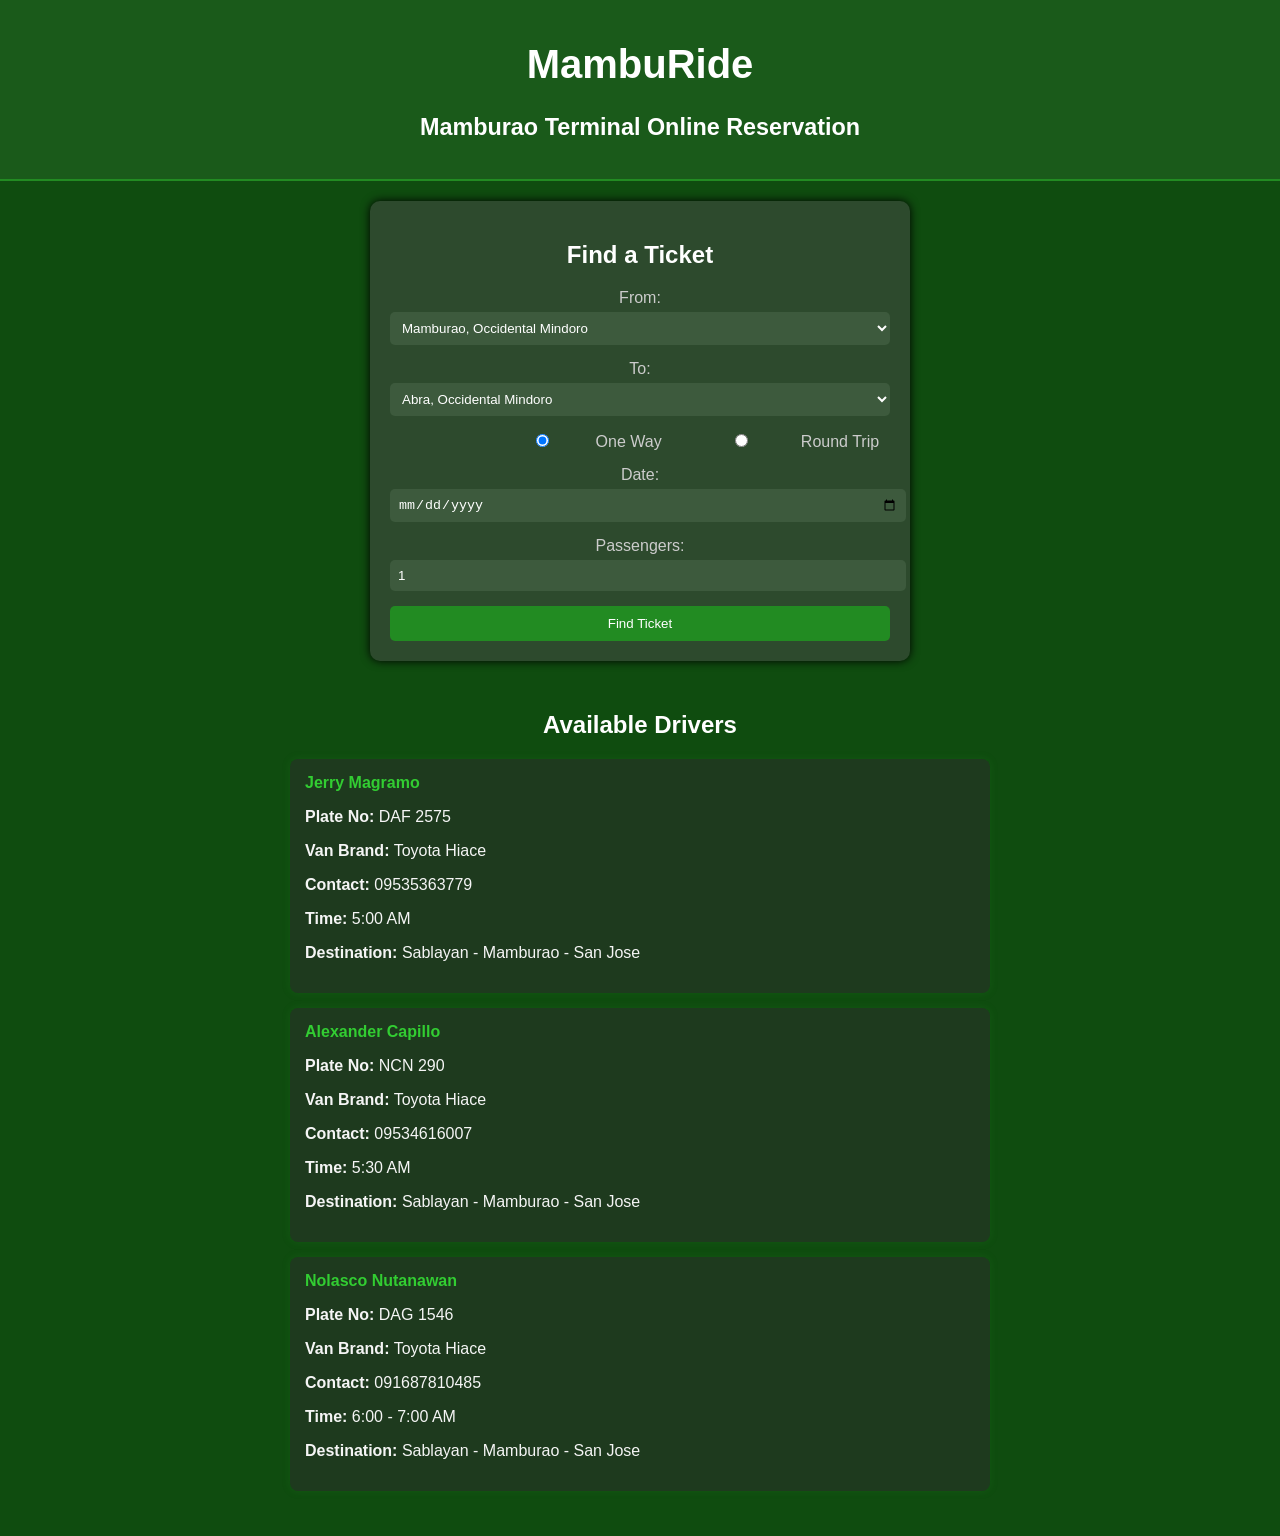
<file: index.html>
<!DOCTYPE html>
<html lang="en">

<head>
    <meta charset="UTF-8">
    <meta name="viewport" content="width=device-width, initial-scale=1.0">
    <title>Mamburao Terminal Online Reservation</title>
    <link rel="stylesheet" href="style.css">
</head>

<body>
    <header class="header">
        <h1>MambuRide</h1>
        <h3>Mamburao Terminal Online Reservation</h3>

    </header>

    <div class="container">
        <h2>Find a Ticket</h2>

        <div class="form-group">
            <label>From:</label>
            <select id="from">
                <option>Mamburao, Occidental Mindoro</option>
            </select>
        </div>

        <div class="form-group">
            <label>To:</label>
            <select id="to">
                <option>Abra, Occidental Mindoro</option>
                <option>Sta. Cruz, Occidental Mindoro</option>
                <option>Sablayan, Occidental Mindoro</option>
                <option>San Jose, Occidental Mindoro</option>
            </select>
        </div>

        <div class="trip-type">
            <label><input type="radio" name="trip" checked> One Way</label>
            <label><input type="radio" name="trip"> Round Trip</label>
        </div>

        <div class="form-group">
            <label>Date:</label>
            <input type="date" id="date">
        </div>

        <div class="form-group">
            <label>Passengers:</label>
            <input type="number" id="passengers" min="1" max="10" value="1">
        </div>

        <button onclick="goToBook()">Find Ticket</button>
    </div>

    <section class="drivers">
        <h2>Available Drivers</h2>

        <div class="driver">
            <h4>Jerry Magramo</h4>
            <p><strong>Plate No:</strong> DAF 2575</p>
            <p><strong>Van Brand:</strong> Toyota Hiace</p>
            <p><strong>Contact:</strong> 09535363779</p>
            <p><strong>Time:</strong> 5:00 AM</p>
            <p><strong>Destination:</strong> Sablayan - Mamburao - San Jose</p>
        </div>

        <div class="driver">
            <h4>Alexander Capillo</h4>
            <p><strong>Plate No:</strong> NCN 290</p>
            <p><strong>Van Brand:</strong> Toyota Hiace</p>
            <p><strong>Contact:</strong> 09534616007</p>
            <p><strong>Time:</strong> 5:30 AM</p>
            <p><strong>Destination:</strong> Sablayan - Mamburao - San Jose</p>
        </div>

        <div class="driver">
            <h4>Nolasco Nutanawan</h4>
            <p><strong>Plate No:</strong> DAG 1546</p>
            <p><strong>Van Brand:</strong> Toyota Hiace</p>
            <p><strong>Contact:</strong> 091687810485</p>
            <p><strong>Time:</strong> 6:00 - 7:00 AM</p>
            <p><strong>Destination:</strong> Sablayan - Mamburao - San Jose</p>
        </div>
    </section>

    <script src="script.js"></script>
</body>

</html>
</file>
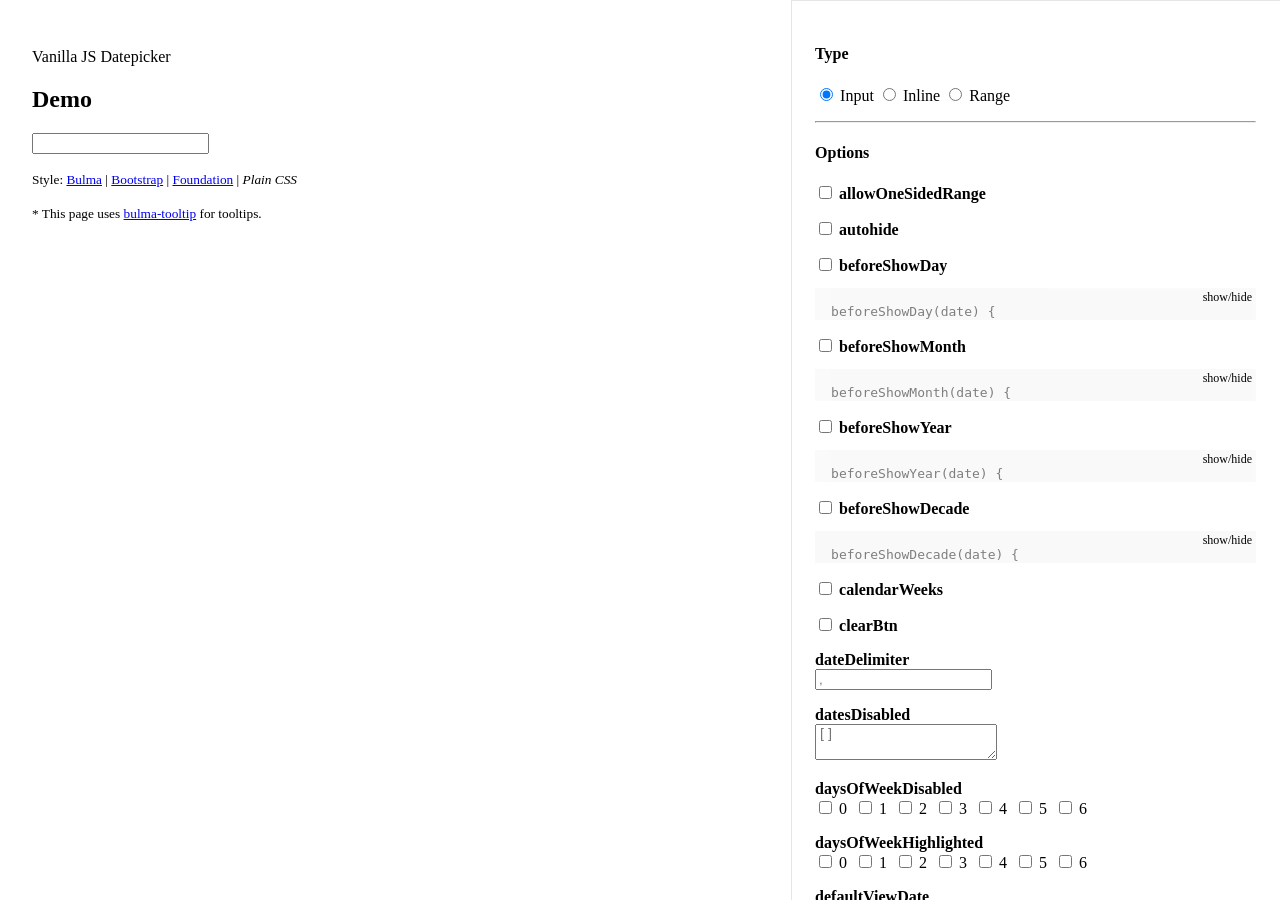
<file: node_modules/flowbite-datepicker/demo/index.html>
<!DOCTYPE html>
<html class="dark">
  <head>
    <meta charset="utf-8">
    <meta name="viewport" content="width=device-width, initial-scale=1">
    <title>Vanilla JS Datepicker Demo</title>
    <link rel="stylesheet" href="./../dist/css/datepicker.min.css" />
    <style type="text/css">
      pre {
        background-color: #f5f5f5;
        padding: 1rem;
        overflow-x: auto;
      }
      .section {
        padding: 1.5rem;
      }
      .field {
        margin-bottom: 1em;
      }
      .has-addons {
        display: flex;
      }
      .has-addons .control a {
        padding-left: 0.5rem;
        padding-right: 0.5rem;
      }
      .label {
        font-weight: 600;
      }

      aside {
        position: fixed;
        top: 0;
        bottom: 0;
        right: -300px;
        width: 300px;
        overflow: auto;
        background-color: #fff;
        box-shadow: inset 1px 1px rgba(0, 0, 0, 10%);
        transition: right 0.3s;
      }
      .open aside {
        right: 0;
      }
      aside hr {
        margin-top: 0.5rem;
      }
      .code-wrap {
        position: relative;
      }
      .code-wrap pre:not(.is-active) {
        height: 0;
        overflow: hidden;
        opacity: 0.5;
      }
      .code-wrap .collapse-button {
        position: absolute;
        top: 0;
        right: 0;
        left: auto;
        cursor: pointer;
        padding: 0.125rem 0.25rem;
        font-size: 0.75rem;
      }
      label.checkbox {
        display: inline-block;
      }
      .help {
        margin: 0;
      }
      .help.is-danger {
        color: #f14668;
      }

      .toggle-btn {
        position: fixed;
        top: 0.75rem;
        right: 0.75rem;
        width: 1.5rem;
        background-color: #fff;
        line-height: 1.5rem;
        border: 1px solid rgba(0, 0, 0, 10%);
        border-radius: 2px;
        box-shadow: 1px 1px rgba(0, 0, 0, 10%);
        cursor: pointer;
      }
      .toggle-btn::before {
        content: '\25c0';
        padding-left: 0.25rem;
      }
      .open .toggle-btn::before {
        content: '\25b6';
      }

      .has-background-info {
        background-color: cyan;
      }
      .has-text-success {
        color: green;
      }

      @media (min-width: 481px) {
        main {
          margin-right: 38.1966%;
        }
        aside {
          right: 0;
          width: 38.1966%;
        }
        .toggle-btn {
          display: none;
        }
      }
    </style>
  </head>
  <body class="dark:bg-gray-900">
    <main>
      <section class="container section is-fluid">
        <div class="columns">
          <div class="column">
            <p>Vanilla JS Datepicker</p>
            <h1 class="title">Demo</h1>
            <div id="sandbox"></div>
          </div>
        </div>
        <div class="columns">
          <div class="column">
            <p><small>Style: <a href="index.html">Bulma</a> | <a href="bs4.html">Bootstrap</a> | <a href="foundation.html">Foundation</a> | <em>Plain CSS</em></small></p>
            <p><small>* This page uses <a href="https://wikiki.github.io/elements/tooltip/" target="_blank">bulma-tooltip</a> for tooltips.</small></p>
          </div>
        </div>
      </section>
    </main>

    <aside>
      <section class="section">
        <div class="tile is-parent is-vertical">
          <div class="tile is-child">
            <h4 class="subtitle">Type</h4>
            <form id="types">
              <div class="field">
                <div class="control">
                  <label class="radio">
                    <input type="radio" name="type" value="input" checked>
                    Input
                  </label>
                  <label class="radio">
                    <input type="radio" name="type" value="inline">
                    Inline
                  </label>
                  <label class="radio">
                    <input type="radio" name="type" value="range">
                    Range
                  </label>
                </div>
              </div>
            </form>
          </div>
          <hr>
          <div class="tile is-child">
            <h4 class="subtitle">Options</h4>
            <form id="options">

              <div class="field">
                <div class="control tooltip" data-tooltip="Only effective in range picker">
                  <label class="label checkbox">
                    <input type="checkbox" name="allowOneSidedRange" value="true">
                    allowOneSidedRange
                  </label>
                </div>
              </div>

              <div class="field">
                <div class="control">
                  <label class="label checkbox">
                    <input type="checkbox" name="autohide" value="true">
                    autohide
                  </label>
                </div>
              </div>

              <div class="field">
                <div class="control">
                  <label class="label checkbox">
                    <input type="checkbox" name="beforeShowDay" value="true">
                    beforeShowDay
                  </label>
                </div>
                <div class="code-wrap">
                  <pre id="code-beforeShowDay"></pre>
                  <div class="collapse-button" data-target="code-beforeShowDay">show/hide</div>
                </div>
              </div>

              <div class="field">
                <div class="control">
                  <label class="label checkbox">
                    <input type="checkbox" name="beforeShowMonth" value="true">
                    beforeShowMonth
                  </label>
                </div>
                <div class="code-wrap">
                  <pre id="code-beforeShowMonth"></pre>
                  <div class="collapse-button" data-target="code-beforeShowMonth">show/hide</div>
                </div>
              </div>

              <div class="field">
                <div class="control">
                  <label class="label checkbox">
                    <input type="checkbox" name="beforeShowYear" value="true">
                    beforeShowYear
                  </label>
                </div>
                <div class="code-wrap">
                  <pre id="code-beforeShowYear"></pre>
                  <div class="collapse-button" data-target="code-beforeShowYear">show/hide</div>
                </div>
              </div>

              <div class="field">
                <div class="control">
                  <label class="label checkbox">
                    <input type="checkbox" name="beforeShowDecade" value="true">
                    beforeShowDecade
                  </label>
                </div>
                <div class="code-wrap">
                  <pre id="code-beforeShowDecade"></pre>
                  <div class="collapse-button" data-target="code-beforeShowDecade">show/hide</div>
                </div>
              </div>

              <div class="field">
                <div class="control">
                  <label class="label checkbox">
                    <input type="checkbox" name="calendarWeeks" value="true">
                    calendarWeeks
                  </label>
                </div>
              </div>

              <div class="field">
                <div class="control">
                  <label class="label checkbox">
                    <input type="checkbox" name="clearBtn" value="true">
                    clearBtn
                  </label>
                </div>
              </div>

              <div class="field">
                <label class="label">dateDelimiter</label>
                <div class="control">
                  <input type="text" class="input" name="dateDelimiter" placeholder=",">
                </div>
              </div>

              <div class="field">
                <label class="label">datesDisabled</label>
                <div class="control tooltip" data-tooltip="enter in JSON format">
                  <textarea class="input" name="datesDisabled" placeholder="[]"></textarea>
                </div>
              </div>

              <div class="field">
                <label class="label">daysOfWeekDisabled</label>
                <div class="control">
                  <label class="checkbox">
                    <input type="checkbox" name="daysOfWeekDisabled" value="0"> 0
                  </label>&nbsp;
                  <label class="checkbox">
                    <input type="checkbox" name="daysOfWeekDisabled" value="1"> 1
                  </label>&nbsp;
                  <label class="checkbox">
                    <input type="checkbox" name="daysOfWeekDisabled" value="2"> 2
                  </label>&nbsp;
                  <label class="checkbox">
                    <input type="checkbox" name="daysOfWeekDisabled" value="3"> 3
                  </label>&nbsp;
                  <label class="checkbox">
                    <input type="checkbox" name="daysOfWeekDisabled" value="4"> 4
                  </label>&nbsp;
                  <label class="checkbox">
                    <input type="checkbox" name="daysOfWeekDisabled" value="5"> 5
                  </label>&nbsp;
                  <label class="checkbox">
                    <input type="checkbox" name="daysOfWeekDisabled" value="6"> 6
                  </label>&nbsp;
                </div>
              </div>

              <div class="field">
                <label class="label">daysOfWeekHighlighted</label>
                <div class="control">
                  <label class="checkbox">
                    <input type="checkbox" name="daysOfWeekHighlighted" value="0"> 0
                  </label>&nbsp;
                  <label class="checkbox">
                    <input type="checkbox" name="daysOfWeekHighlighted" value="1"> 1
                  </label>&nbsp;
                  <label class="checkbox">
                    <input type="checkbox" name="daysOfWeekHighlighted" value="2"> 2
                  </label>&nbsp;
                  <label class="checkbox">
                    <input type="checkbox" name="daysOfWeekHighlighted" value="3"> 3
                  </label>&nbsp;
                  <label class="checkbox">
                    <input type="checkbox" name="daysOfWeekHighlighted" value="4"> 4
                  </label>&nbsp;
                  <label class="checkbox">
                    <input type="checkbox" name="daysOfWeekHighlighted" value="5"> 5
                  </label>&nbsp;
                  <label class="checkbox">
                    <input type="checkbox" name="daysOfWeekHighlighted" value="6"> 6
                  </label>&nbsp;
                </div>
              </div>

              <div class="field">
                <label class="label">defaultViewDate</label>
                <div class="control">
                  <input type="text" class="input" name="defaultViewDate" placeholder="today">
                </div>
              </div>

              <div class="field">
                <div class="control">
                  <label class="label checkbox">
                    <input type="checkbox" name="disableTouchKeyboard" value="true">
                    disableTouchKeyboard
                  </label>
                </div>
              </div>

              <div class="field">
                <label class="label">format</label>
                <div class="control">
                  <input type="text" class="input" name="format" placeholder="mm/dd/yyyy">
                </div>
              </div>

              <div class="field">
                <label class="label">language</label>
                <div class="control">
                  <div class="select">
                    <select name="language" >
                      <option value="en">en – English (US)</option>
                    </select>
                  </div>
                </div>
              </div>

              <div class="field">
                <label class="label">maxDate</label>
                <div class="control">
                  <input type="text" class="input" name="maxDate" placeholder="null">
                </div>
              </div>

              <div class="field">
                <label class="label">maxNumberOfDates</label>
                <div class="control tooltip" data-tooltip="Not effective in range picker">
                  <input type="text" class="input" name="maxNumberOfDates" placeholder="1">
                </div>
              </div>

              <div class="field">
                <label class="label">maxView</label>
                <div class="control">
                  <div class="select">
                    <select name="maxView">
                      <option value="0">0 – days</option>
                      <option value="1">1 – months</option>
                      <option value="2">2 – years</option>
                      <option value="3" selected>3 – decades</option>
                    </select>
                  </div>
                </div>
              </div>

              <div class="field">
                <label class="label">minDate</label>
                <div class="control">
                  <input type="text" class="input" name="minDate" placeholder="null">
                </div>
              </div>

              <div class="field">
                <label class="label">nextArrow</label>
                <div class="control">
                  <textarea class="input" name="nextArrow" placeholder="»"></textarea>
                </div>
              </div>

              <div class="field">
                <label class="label">orientation</label>
                <div class="control">
                  <div class="select">
                    <select name="orientation" >
                      <option value="auto">auto</option>
                      <option value="top auto">top auto</option>
                      <option value="bottom auto">bottom auto</option>
                      <option value="auto left">auto left</option>
                      <option value="top left">top left</option>
                      <option value="bottom left">bottom left</option>
                      <option value="auto right">auto right</option>
                      <option value="top right">top right</option>
                      <option value="bottom right">bottom right</option>
                    </select>
                  </div>
                </div>
              </div>

              <div class="field">
                <label class="label">pickLevel</label>
                <div class="control">
                  <div class="select">
                    <select name="pickLevel">
                      <option value="0">0 – date</option>
                      <option value="1">1 – month</option>
                      <option value="2">2 – year</option>
                    </select>
                  </div>
                </div>
              </div>

              <div class="field">
                <label class="label">prevArrow</label>
                <div class="control">
                  <textarea class="input" name="prevArrow" placeholder="«"></textarea>
                </div>
              </div>

              <div class="field">
                <div class="control">
                  <label class="label checkbox">
                    <input type="checkbox" name="showDaysOfWeek" value="true" checked>
                    showDaysOfWeek
                  </label>
                </div>
              </div>

              <div class="field">
                <div class="control">
                  <label class="label checkbox">
                    <input type="checkbox" name="showOnClick" value="true" checked>
                    showOnClick
                  </label>
                </div>
              </div>

              <div class="field">
                <div class="control">
                  <label class="label checkbox">
                    <input type="checkbox" name="showOnFocus" value="true" checked>
                    showOnFocus
                  </label>
                </div>
              </div>

              <div class="field">
                <label class="label">startView</label>
                <div class="control">
                  <div class="select">
                    <select name="startView">
                      <option value="0">0 – days</option>
                      <option value="1">1 – months</option>
                      <option value="2">2 – years</option>
                      <option value="3">3 – decades</option>
                    </select>
                  </div>
                </div>
              </div>

              <div class="field">
                <label class="label">title</label>
                <div class="control">
                  <input type="text" class="input" name="title">
                </div>
              </div>

              <div class="field">
                <div class="control">
                  <label class="label checkbox">
                    <input type="checkbox" name="todayBtn" value="true">
                    todayBtn
                  </label>
                </div>
              </div>

              <div class="field">
                <label class="label">todayBtnMode</label>
                <div class="control">
                  <div class="select">
                    <select name="todayBtnMode">
                      <option value="0">0 – focus</option>
                      <option value="1">1 – select</option>
                    </select>
                  </div>
                </div>
              </div>

              <div class="field">
                <div class="control">
                  <label class="label checkbox">
                    <input type="checkbox" name="todayHighlight" value="true">
                    todayHighlight
                  </label>
                </div>
              </div>

              <div class="field">
                <div class="control">
                  <label class="label checkbox">
                    <input type="checkbox" name="updateOnBlur" value="true" checked>
                    updateOnBlur
                  </label>
                </div>
              </div>

              <div class="field">
                <label class="label">weekStart</label>
                <div class="control">
                  <input type="text" class="input" name="weekStart" placeholder="0">
                </div>
              </div>

            </form>
          </div>
          <hr>
          <div class="tile is-child">
            <h4 class="subtitle">Text direction</h4>
            <form id="direction">
              <div class="field">
                <div class="control">
                  <label class="radio">
                    <input type="radio" name="direction" value="ltr" checked>
                    LTR
                  </label>
                  <label class="radio">
                    <input type="radio" name="direction" value="rtl">
                    RTL
                  </label>
                </div>
              </div>
            </form>
          </div>
        </div>
      </section>
    </aside>

    <div class="toggle-btn"></div>
    <script src="../dist/js/datepicker-full.js"></script>
    <script src="./live-demo.js"></script>
    <script>
      /*global initialize onChangeType onChnageDirection onChangeInputOption onChangeInputOption onChangeTextareaOption onClickCheckboxOptions switchPicker */
      initialize();

      document.getElementById('types').querySelectorAll('input').forEach((el) => {
        el.addEventListener('change', onChangeType);
      });

      document.getElementById('direction').querySelectorAll('input').forEach((el) => {
        el.addEventListener('change', onChnageDirection);
      });

      const optsForm = document.getElementById('options');
      optsForm.querySelectorAll('input[type=text], input[type=radio], select').forEach((el) => {
        el.addEventListener('change', onChangeInputOption);
      });
      optsForm.querySelectorAll('textarea').forEach((el) => {
        el.addEventListener('change', onChangeTextareaOption);
      });
      optsForm.querySelectorAll('.checkbox').forEach((el) => {
        el.addEventListener('click', onClickCheckboxOptions);
      });

      switchPicker('input');
    </script>
  </body>
</html>
</file>
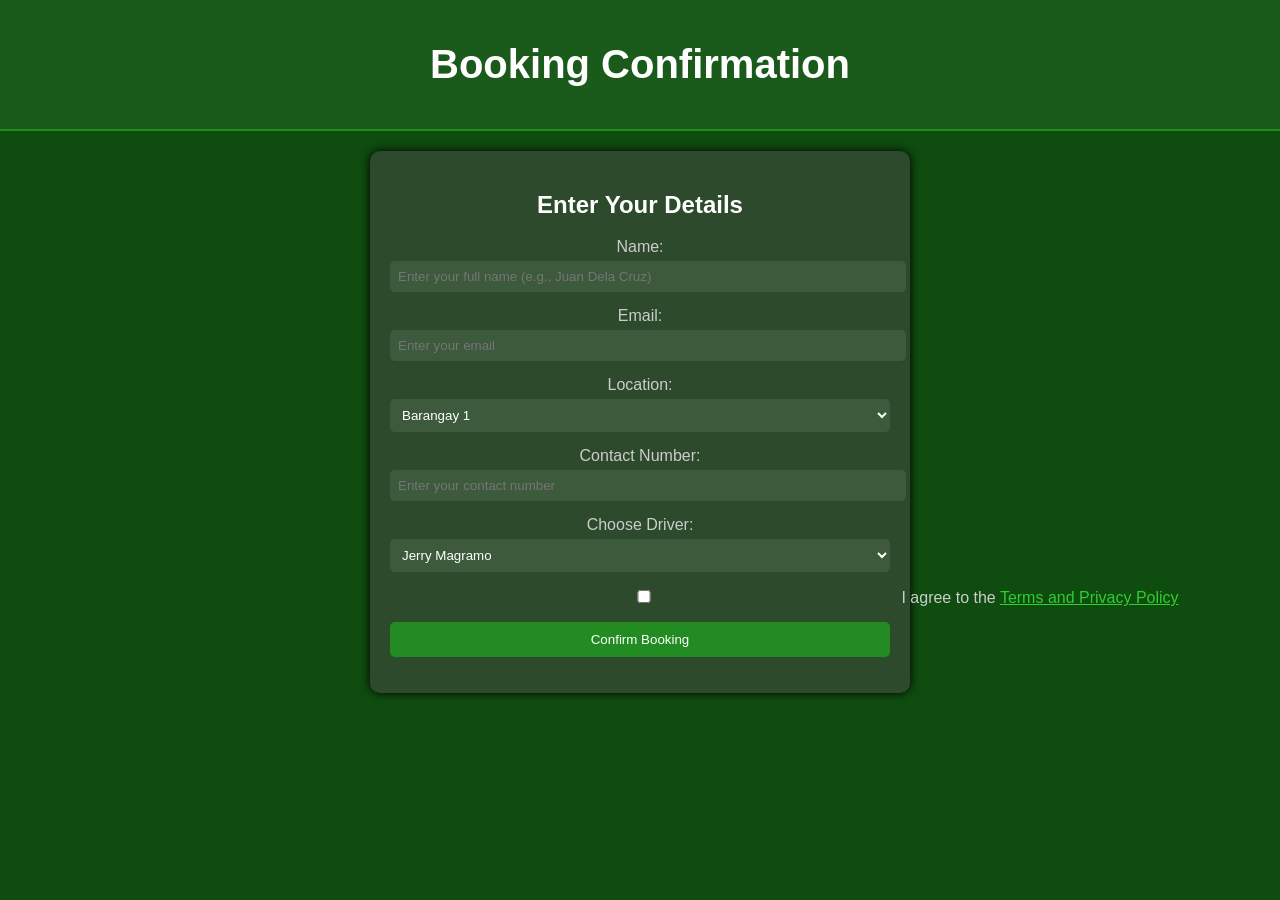
<file: booking-page.html>
<!DOCTYPE html>
<html lang="en">

<head>
    <meta charset="UTF-8">
    <meta name="viewport" content="width=device-width, initial-scale=1.0">
    <title>Your Booking</title>
    <link rel="stylesheet" href="style.css">
</head>

<body>
    <header class="header">
        <h1>Booking Confirmation</h1>
    </header>

    <div class="container">
        <h2>Enter Your Details</h2>
        <div class="form-group">
            <label>Name:</label>
            <input type="text" id="name" placeholder="Enter your full name (e.g., Juan Dela Cruz)">
        </div>
        <div class="form-group">
            <label>Email:</label>
            <input type="email" id="email" placeholder="Enter your email">
        </div>
        <div class="form-group">
            <label>Location:</label>
            <select id="location">
                <option>Barangay 1</option>
                <option>Barangay 2</option>
                <option>Barangay 3</option>
                <option>Barangay 4</option>
                <option>Barangay 5</option>
                <option>Barangay 6</option>
                <option>Barangay 7</option>
                <option>Barangay 8</option>
                <option>Barangay Payompon</option>
                <option>Barangay Tayamaan</option>
                <option>Barangay Tangkalan</option>
                <option>Barangay Fatima</option>
                <option>Barangay Casoy</option>
                <option>Barangay Balansay</option>
                <option>Barangay San Luis</option>
                <option>Barangay Talabaan</option>
            </select>
        </div>
        <div class="form-group">
            <label>Contact Number:</label>
            <input type="text" id="contact" placeholder="Enter your contact number">
        </div>
        <div class="form-group">
            <label>Choose Driver:</label>
            <select id="driver-select">
                <option>Jerry Magramo</option>
                <option>Alexander Capillo</option>
                <option>Nolasco Nutanawan</option>
            </select>
        </div>
        <div class="form-group">
            <label><input type="checkbox" id="terms"> I agree to the <a href="#" onclick="openTermsModal()">Terms and
                    Privacy Policy</a></label>
        </div>

        <button onclick="confirmBooking()">Confirm Booking</button>
        <p id="message" class="success"></p>
    </div>

    <!-- Modal for booking confirmation -->
    <div id="bookingModal" class="modal">
        <div class="modal-content">
            <span class="close" onclick="closeModal()">&times;</span>
            <h2>Booking Confirmed!</h2>
            <p id="modal-text"></p>
        </div>
    </div>

    <!-- Modal for Terms and Privacy Policy -->
    <div id="termsModal" class="termsModal">
        <div class="termsModal-content">
            <span class="close" onclick="closeTermsModal()">&times;</span>
            <h2>Terms and Privacy Policy</h2>
            <div class="terms-text">
                <p>Welcome to the MambuRide. This Website is provided solely to assist customers
                    in gathering bus/ferry schedules and information on routes, and related services, making legitimate
                    reservations or otherwise transacting business with bus and ferry companies, and for no other
                    purposes.</p>
                <p>This Website is offered to you conditioned upon your acceptance without modification of all the terms, conditions, and notices
                    set forth below, the Privacy Policy and the Cookie Policy and other notices, terms and conditions
                    indicated during the booking process, as each of them may be amended from time to time.</p>
                <p>Please read the Terms of Use carefully. By accessing or using this Website in any way, you agree that
                    the Terms of Use then in force shall apply.</p>
                <p>If you do not agree to the Terms of Use, please do not use or make reservations or bookings through
                    this Website. MambuRide may at any time change these Terms of Use and your continued use of this
                    Website is conditioned upon acceptance of the updated Terms of Use.</p>
                <h3>USE OF THE WEBSITE</h3>
                <p>As a condition of your use of this Website, you warrant that</p>
                <p>(i) you are at least 18 years of age;</p>
                <p>(ii) you possess the legal authority to create a binding legal obligation;</p>
                <p>(iii) you will use this Website in accordance with these Terms of Use;</p>
                <p>(iv) you will only use this Website to make legitimate reservations or purchases for you or for
                    another person for whom you are legally authorized to act;</p>
                <p>(v) you will inform such other persons about the Terms of Use that apply to the reservations or
                    purchases you have made on their behalf, including all rules and restrictions applicable thereto;
                </p>
                <p>(vi) all information supplied by you on this Website is accurate, current and complete, to the best
                    of our knowledge and</p>
                <p>(vii) you will safeguard your account information and will supervise and be completely responsible for any use of your information by you and anyone other than
                    you. We retain the right at our sole discretion to deny access to anyone to this Website and the
                    services we offer, at any time and for any reason, including, but not limited to, for violation of
                    these Terms of Use.</p>
                <h3>IMPORTANT POINTS</h3>
                <p>MambuRide is ONLY a bus/ferry ticket agent. It does not operate bus/ferry services of its own. In
                    order to provide a comprehensive choice of bus/ferry operators, departure times and prices to
                    customers, it has tied up with many bus/ferry operators. MambuRide strongly advises you to choose
                    bus/ferry operators you are aware of and whose service you are comfortable with.</p>
                <p>MambuRide's responsibilities are limited to:</p>
                <ul>
                    <li>Issuing a valid reservation voucher you which will print and surrender to the bus/ferry operator
                        in the terminal address indicated in the voucher, in exchange for a ticket that will be issued
                        by the bus/ferry operator, upon their verification of your reservation</li>
                    <li>Providing rebooking, refund and support in the event of cancellations initiated by the bus/ferry
                        company.</li>
                    <li>Providing rebooking, refund and support as requested by you, but only for the bus/ferry
                        operators that allow passenger initiated rebooking and/or refund.</li>
                    <li>Providing limited customer support and information in case of any delays / inconvenience</li>
                </ul>
                <p>MambuRide's responsibilities DO NOT include:</p>
                <ul>
                    <li>The bus/ferry operator’s bus not departing / arriving on time</li>
                    <li>The bus/ferry operator’s employees conduct and/or competence or the lack or absence thereof</li>
                    <li>The bus/ferry operator’s seats etc., not being up to your expectations</li>
                    <li>The bus/ferry operator canceling or rescheduling the trip for whatever reason</li>
                    <li>Any injury or damage to you and/or your properties</li>
                    <li>Your baggage or other properties getting lost / stolen / damaged</li>
                    <li>The bus/ferry operator changing your seat at the last minute or changing the type of bus and
                        type of seat and accommodations on the bus that will transport you</li>
                    <li>Your waiting at the wrong boarding point (please call the bus/ferry operator to find out the
                        exact boarding point if you are not a regular traveler on that particular bus)</li>
                    <li>The bus/ferry operator changing the boarding point and/or using a pick-up vehicle at the
                        boarding point to take you to the bus departure point</li>
                </ul>
                <p>The departure/arrival times mentioned on the ticket and website may change on certain days due to
                    unavoidable situations such as heavy traffic or vehicle breakdown. The bus/ferry operator has the
                    last say on the actual arrival and departure times for the bus, the route to be taken and the actual
                    arrival and departure points, and any stops in between.</p>
                <p>Tickets or reservations paid by you and received by MambuRide will be refunded to you upon your
                    request where:</p>
                <p>(a) the refund is sought following the occurrence of bus/ferry journey cancellations and route
                    suspensions for reasons other than (i) safety and security reasons (as determined by the bus
                    company), or when justified by circumstances beyond the bus/ferry company’s or MambuRide's control
                    or (ii) delays or diversions in the journey;or</p>
                <p>(b) you are not allowed or failed to board the bus/ferry for reasons other than his non-observance of
                    these Terms and Conditions or the policies or terms and conditions of carriage imposed by the bus
                    company or by any applicable law or regulation.</p>
                <p>(c) refunds is allowed by the policy of the bus/ferry company.</p>
                <p>Any and all refunds will be subject to MambuRide's refund policies and process in force at the time
                    of the request, including the forfeiture of an amount corresponding to MambuRide's
                    refund/cancellation fees and payment gateway fees.. Please note that the refund/cancellation fee and
                    refund period may differ from one bus/ferry operator to another.</p>
                <p>In case a booking confirmation/VOUCHER sent via e-mail and notified via sms, gets delayed or fails to
                    deliver because of technical reasons or as a result of incorrect e-mail ID / phone number provided
                    by the user etc, a ticket will be considered 'booked' as long as the reservation is tagged by the
                    system as PAID.</p>
                <h3>COMMUNICATION POLICY</h3>
                <p>By accepting these terms and conditions, you accept and agree that MambuRide may send the alerts
                    and notifications and updates to the email and Philippine mobile phone number provided by you during
                    the registration process for MambuRide's service. You acknowledge that the alerts and
                    notifications will be received only if you have internet connection and the Philippine mobile phone
                    is in ‘On’ mode to receive the SMS. If the mobile phone is in ‘Off’’ mode and/or you have no or
                    intermittent internet connection, then you may not get the notifications on time or not receive them
                    at all.</p>
                <p>MambuRide will exert efforts to provide the service and it shall be deemed that you shall have
                    received the information sent from MambuRide as an alert on the email and Philippine mobile phone
                    number provided during the course of booking and MambuRide shall not be under any obligation to
                    confirm the authenticity of the person(s) receiving the alert. You cannot hold MambuRide liable
                    for non-availability of the service in any manner whatsoever.</p>
                <p>You acknowledge that the email and SMS service provided by MambuRide is an additional facility
                    provided for the customer’s convenience, that the email and SMS service is highly dependent on the
                    telecommunications service providers, their networks and their intraconnectivity and
                    interconnectivity, and that the email and SMS service may be susceptible to delayed deliveries,
                    non-deliveries, misdeliveries, errors, omissions and/ or inaccuracies.</p>
                <p>In the event you observe any error, omission and/or inaccuracy in the information provided in the
                    alert, you should immediately inform MambuRide about the same and MambuRide will exert efforts
                    to rectify the error, omission and/or inaccuracy as soon as practicable. You will not hold
                    MambuRide liable for any loss, damages, claim, expense including legal cost that may be incurred/
                    suffered by you on account of the email and SMS service (including, without limitation, any delayed
                    deliveries, non-deliveries, misdeliveries, errors, omissions and/ or inaccuracies).</p>
                <p>You agree to indemnify and hold harmless MambuRide and the email and SMS service provider including
                    its stockholders, directors, officials and employees from any damages, claims, demands, proceedings,
                    loss, cost, charges and expenses whatsoever including legal charges and attorney fees which
                    MambuRide and the email and SMS service provider may at any time incur, sustain, suffer or be put
                    to as a consequence of or arising out of:</p>
                <p>(i) misuse, improper or fraudulent information provided by you,</p>
                <p>(ii) your provision of an incorrect email and number or an email and number that belongs to that of
                    an unrelated third party, and/or</p>
                <p>(iii) your receiving any message relating to the reservation number, travel itinerary information,
                    booking confirmation, modification to a ticket, cancellation of ticket, change in bus schedule,
                    delay, and/or rescheduling from MambuRide and/or the email and SMS service provider.</p>
                <p>By accepting the terms and conditions the customer acknowledges and agrees that MambuRide may call
                    the mobile phone number provided by the customer while registering for the service or to any such
                    number replaced and informed by the customer, for the purpose of collecting feedback from the
                    customer regarding their travel, the bus facilities and/or services of the bus operator.</p>
                <p>Grievances and claims related to the bus/ferry journey should be reported to MambuRide support team
                    within 10 days of the customer’s travel date.</p>
                <p>For payment related issues and concerns, contact MambuRide at support@mamburide.com.ph. If your
                    case merits a refund, you will be given a full or partial refund, depending on the case. Do not file
                    a complaint with your bank or payment gateway until MambuRide representatives have exhausted all
                    means to resolve your case. There are charges and administrative costs associated when you file a
                    complaint to the bank or payment gateway. As such you will be charged a fine of P15,000 plus legal
                    actions against you, for every unreasonable dispute that you file.</p>
                <h3>LIMITATION OF LIABILITY</h3>
                <p>You accept that MambuRide only acts as an interface between you and the bus / ferry operator, and
                    that MambuRide will under no circumstances be held liable with respect to services you have booked
                    with one or more bus / ferry operators. MambuRide is not liable if and insofar as you able to
                    claim for damages under an insurance policy such as, but not limited to, travel and/or holiday
                    cancellation insurance. In any event, MambuRide</p>
                <p>The information displayed on this Website has been provided by the respective bus / ferry operators,
                    and MambuRide does not accept any liability for any inaccuracies. You must ensure that they verify
                    all information given before booking.</p>
                <p>Except as expressly set out in these Terms and Conditions, all the information contained in this
                    Website is provided without any warranty (either express or implied) or implied term of any kind,
                    including but not limited to any implied warranties or implied terms of satisfactory quality,
                    fitness for a particular purpose or non-infringement. All such implied terms and warranties are
                    excluded.</p>
                <p>BY ACCESSING THIS WEBSITE, YOU AGREE THAT MAMBURIDE WILL NOT BE LIABLE FOR ANY DAMAGES OF ANY KIND,
                    INCLUDING WITHOUT LIMITATION, DIRECT, INDIRECT, INCIDENTAL, PUNITIVE, AND CONSEQUENTIAL DAMAGES
                    (SUCH AS, BUT NOT LIMITED TO, LOSS OF BOOKINGS, PROFITS, REVENUE, CONTRACTS, ANTICIPATED SAVINGS,
                    DATA, GOODWILL OR WASTED EXPENDITURE), ARISING OUT OF OR IN CONNECTION WITH THE TERMS, WEBSITE,
                    FACILITY, TRANSACTION PROCESSING SERVICE, INABILITY TO USE THE FACILITY OR THE TRANSACTION
                    PROCESSING SERVICE, OR THOSE RESULTING FROM ANY FACILITY PURCHASED OR OBTAINED OR MESSAGES RECEIVED
                    OR TRANSACTIONS ENTERED INTO THROUGH THE WEBSITE, OR ANY DELAY OR INABILITY TO BOARD THE RELEVANT
                    TRANSPORT, OR ANY DELAY OR INABILITY TO COMPLETE THE BOOKED TRAVEL, OR FROM YOUR USE OF LINKS FROM
                    THE WEBSITE, BEYOND THE VALUE OF THE SUBJECT TRANSACTION CARRIED OUT BY YOU THROUGH THE WEBSITE.</p>
            </div>
        </div>
    </div>

    <script src="script.js"></script>
</body>

</html>
</file>
<file: style.css>
body {
  font-family: Arial, sans-serif;
  background-color: #0f4c0f; /* Dark green background */
  color: #f5f5f5;
  margin: 0;
  padding: 0;
}

.header {
  background-color: #1a5a1a; /* Darker green header */
  padding: 15px 0;
  text-align: center;
  color: #fff;
  font-size: 20px;
  font-weight: bold;
  border-bottom: 2px solid #228B22; /* Forest green border */
}

.container {
  width: 90%;
  max-width: 500px;
  margin: 20px auto;
  background-color: #2d4a2d; /* Medium dark green container */
  padding: 20px;
  border-radius: 10px;
  box-shadow: 0 0 10px #000;
}

h1, h2 {
  text-align: center;
  color: #fff;
}

.form-group {
  margin-bottom: 15px;
}

label {
  display: block;
  margin-bottom: 5px;
  color: #ccc;
  white-space: nowrap; /* Ensures the label (including checkbox and link) stays on one line */
  text-align: center; /* Centers the checkbox and text horizontally within the container */
}

input, select {
  width: 100%;
  padding: 8px;
  background-color: #3d5a3d; /* Slightly lighter green for inputs */
  border: none;
  border-radius: 5px;
  color: #fff;
}

button {
  width: 100%;
  padding: 10px;
  background-color: #228B22; /* Forest green button */
  color: #fff;
  border: none;
  border-radius: 5px;
  cursor: pointer;
}

button:hover {
  background-color: #32CD32; /* Lime green on hover */
}

.trip-type {
  display: flex;
  justify-content: space-evenly;
  margin: 10px 0;
}

.drivers {
  width: 90%;
  max-width: 700px;
  margin: 20px auto;
  padding: 10px;
}

.driver {
  background-color: #1e3a1e; /* Dark green driver cards */
  border-radius: 8px;
  padding: 15px;
  margin-bottom: 15px;
  box-shadow: 0 0 8px rgba(34, 139, 34, 0.2); /* Subtle green shadow */
}

.driver h4 {
  margin: 0;
  color: #32CD32; /* Lime green for driver names */
}

.success {
  text-align: center;
  color: #90EE90; /* Light green for success */
  margin-top: 15px;
}

/* Link styles for Terms and Privacy Policy */
a {
  color: #32CD32; /* Lime green for visibility on dark background */
  text-decoration: underline;
}

a:hover {
  color: #90EE90; /* Lighter green on hover */
}

/* Modal styles for booking confirmation */
.modal {
  display: none;
  position: fixed;
  z-index: 1;
  left: 0;
  top: 0;
  width: 100%;
  height: 100%;
  overflow: auto;
  background-color: rgba(0, 0, 0, 0.7);
}

.modal-content {
  background-color: #2d4a2d; /* Match container green */
  margin: 15% auto;
  padding: 20px;
  border: 1px solid #228B22;
  width: 80%;
  max-width: 400px;
  border-radius: 10px;
  color: #fff;
  box-sizing: border-box; /* Include padding and border in width */
}

.close {
  color: #aaa;
  float: right;
  font-size: 28px;
  font-weight: bold;
  cursor: pointer;
}

.close:hover {
  color: #fff;
}

/* Modal styles for Terms and Privacy Policy */
.termsModal {
  display: none; /* Hidden by default */
  position: fixed;
  z-index: 1;
  left: 0;
  top: 0;
  width: 100%;
  height: 100%;
  overflow: hidden; /* Prevent background scrolling */
  background-color: rgba(0, 0, 0, 0.7);
}

.termsModal-content {
  background-color: #2d4a2d; /* Match container green */
  margin: 2% auto; /* Better centering and more space */
  padding: 20px;
  border: 1px solid #228B22;
  width: 90%;
  max-width: 600px; /* Wider for readability */
  max-height: 75vh; /* Increased height for more content */
  overflow-y: auto; /* Scroll vertically if needed */
  overflow-x: hidden; /* Prevent horizontal overflow */
  border-radius: 10px;
  color: #fff;
  box-sizing: border-box; /* Include padding and border in width */
}

.terms-text {
  line-height: 1.6; /* Better readability */
  word-wrap: break-word; /* Prevent long words from overflowing */
}

.terms-text h3 {
  color: #32CD32; /* Lime green for headings */
  margin-top: 20px;
}

.terms-text ul {
  margin-left: 20px;
}
</file>
<file: node_modules/flowbite-datepicker/dist/css/datepicker.min.css>
*, ::before, ::after {
  --tw-border-spacing-x: 0;
  --tw-border-spacing-y: 0;
  --tw-translate-x: 0;
  --tw-translate-y: 0;
  --tw-rotate: 0;
  --tw-skew-x: 0;
  --tw-skew-y: 0;
  --tw-scale-x: 1;
  --tw-scale-y: 1;
  --tw-pan-x:  ;
  --tw-pan-y:  ;
  --tw-pinch-zoom:  ;
  --tw-scroll-snap-strictness: proximity;
  --tw-gradient-from-position:  ;
  --tw-gradient-via-position:  ;
  --tw-gradient-to-position:  ;
  --tw-ordinal:  ;
  --tw-slashed-zero:  ;
  --tw-numeric-figure:  ;
  --tw-numeric-spacing:  ;
  --tw-numeric-fraction:  ;
  --tw-ring-inset:  ;
  --tw-ring-offset-width: 0px;
  --tw-ring-offset-color: #fff;
  --tw-ring-color: rgb(59 130 246 / 0.5);
  --tw-ring-offset-shadow: 0 0 #0000;
  --tw-ring-shadow: 0 0 #0000;
  --tw-shadow: 0 0 #0000;
  --tw-shadow-colored: 0 0 #0000;
  --tw-blur:  ;
  --tw-brightness:  ;
  --tw-contrast:  ;
  --tw-grayscale:  ;
  --tw-hue-rotate:  ;
  --tw-invert:  ;
  --tw-saturate:  ;
  --tw-sepia:  ;
  --tw-drop-shadow:  ;
  --tw-backdrop-blur:  ;
  --tw-backdrop-brightness:  ;
  --tw-backdrop-contrast:  ;
  --tw-backdrop-grayscale:  ;
  --tw-backdrop-hue-rotate:  ;
  --tw-backdrop-invert:  ;
  --tw-backdrop-opacity:  ;
  --tw-backdrop-saturate:  ;
  --tw-backdrop-sepia:  
}

::backdrop {
  --tw-border-spacing-x: 0;
  --tw-border-spacing-y: 0;
  --tw-translate-x: 0;
  --tw-translate-y: 0;
  --tw-rotate: 0;
  --tw-skew-x: 0;
  --tw-skew-y: 0;
  --tw-scale-x: 1;
  --tw-scale-y: 1;
  --tw-pan-x:  ;
  --tw-pan-y:  ;
  --tw-pinch-zoom:  ;
  --tw-scroll-snap-strictness: proximity;
  --tw-gradient-from-position:  ;
  --tw-gradient-via-position:  ;
  --tw-gradient-to-position:  ;
  --tw-ordinal:  ;
  --tw-slashed-zero:  ;
  --tw-numeric-figure:  ;
  --tw-numeric-spacing:  ;
  --tw-numeric-fraction:  ;
  --tw-ring-inset:  ;
  --tw-ring-offset-width: 0px;
  --tw-ring-offset-color: #fff;
  --tw-ring-color: rgb(59 130 246 / 0.5);
  --tw-ring-offset-shadow: 0 0 #0000;
  --tw-ring-shadow: 0 0 #0000;
  --tw-shadow: 0 0 #0000;
  --tw-shadow-colored: 0 0 #0000;
  --tw-blur:  ;
  --tw-brightness:  ;
  --tw-contrast:  ;
  --tw-grayscale:  ;
  --tw-hue-rotate:  ;
  --tw-invert:  ;
  --tw-saturate:  ;
  --tw-sepia:  ;
  --tw-drop-shadow:  ;
  --tw-backdrop-blur:  ;
  --tw-backdrop-brightness:  ;
  --tw-backdrop-contrast:  ;
  --tw-backdrop-grayscale:  ;
  --tw-backdrop-hue-rotate:  ;
  --tw-backdrop-invert:  ;
  --tw-backdrop-opacity:  ;
  --tw-backdrop-saturate:  ;
  --tw-backdrop-sepia:  
}

.container {
  width: 100%
}

@media (min-width: 640px) {
  .container {
    max-width: 640px
  }
}

@media (min-width: 768px) {
  .container {
    max-width: 768px
  }
}

@media (min-width: 1024px) {
  .container {
    max-width: 1024px
  }
}

@media (min-width: 1280px) {
  .container {
    max-width: 1280px
  }
}

@media (min-width: 1536px) {
  .container {
    max-width: 1536px
  }
}

.visible {
  visibility: visible
}

.static {
  position: static
}

.absolute {
  position: absolute
}

.left-0 {
  left: 0px
}

.top-0 {
  top: 0px
}

.z-50 {
  z-index: 50
}

.mb-1 {
  margin-bottom: 0.25rem
}

.mb-2 {
  margin-bottom: 0.5rem
}

.mt-2 {
  margin-top: 0.5rem
}

.block {
  display: block
}

.inline-block {
  display: inline-block
}

.inline {
  display: inline
}

.flex {
  display: flex
}

.grid {
  display: grid
}

.hidden {
  display: none
}

.h-4 {
  height: 1rem
}

.h-6 {
  height: 1.5rem
}

.w-1\/2 {
  width: 50%
}

.w-4 {
  width: 1rem
}

.w-64 {
  width: 16rem
}

.flex-1 {
  flex: 1 1 0%
}

.cursor-default {
  cursor: default
}

.cursor-not-allowed {
  cursor: not-allowed
}

.cursor-pointer {
  cursor: pointer
}

.resize {
  resize: both
}

.grid-cols-4 {
  grid-template-columns: repeat(4, minmax(0, 1fr))
}

.grid-cols-7 {
  grid-template-columns: repeat(7, minmax(0, 1fr))
}

.justify-between {
  justify-content: space-between
}

.space-x-2 > :not([hidden]) ~ :not([hidden]) {
  --tw-space-x-reverse: 0;
  margin-right: calc(0.5rem * var(--tw-space-x-reverse));
  margin-left: calc(0.5rem * calc(1 - var(--tw-space-x-reverse)))
}

.rounded-lg {
  border-radius: 0.5rem
}

.rounded-l-lg {
  border-top-left-radius: 0.5rem;
  border-bottom-left-radius: 0.5rem
}

.rounded-r-lg {
  border-top-right-radius: 0.5rem;
  border-bottom-right-radius: 0.5rem
}

.border {
  border-width: 1px
}

.border-0 {
  border-width: 0px
}

.border-blue-700 {
  --tw-border-opacity: 1;
  border-color: rgb(29 78 216 / var(--tw-border-opacity))
}

.border-gray-300 {
  --tw-border-opacity: 1;
  border-color: rgb(209 213 219 / var(--tw-border-opacity))
}

.bg-blue-700 {
  --tw-bg-opacity: 1;
  background-color: rgb(29 78 216 / var(--tw-bg-opacity))
}

.bg-gray-100 {
  --tw-bg-opacity: 1;
  background-color: rgb(243 244 246 / var(--tw-bg-opacity))
}

.bg-gray-200 {
  --tw-bg-opacity: 1;
  background-color: rgb(229 231 235 / var(--tw-bg-opacity))
}

.bg-white {
  --tw-bg-opacity: 1;
  background-color: rgb(255 255 255 / var(--tw-bg-opacity))
}

.p-1 {
  padding: 0.25rem
}

.p-2 {
  padding: 0.5rem
}

.p-2\.5 {
  padding: 0.625rem
}

.p-4 {
  padding: 1rem
}

.px-2 {
  padding-left: 0.5rem;
  padding-right: 0.5rem
}

.px-5 {
  padding-left: 1.25rem;
  padding-right: 1.25rem
}

.py-2 {
  padding-top: 0.5rem;
  padding-bottom: 0.5rem
}

.py-2\.5 {
  padding-top: 0.625rem;
  padding-bottom: 0.625rem
}

.py-3 {
  padding-top: 0.75rem;
  padding-bottom: 0.75rem
}

.pt-2 {
  padding-top: 0.5rem
}

.text-center {
  text-align: center
}

.text-lg {
  font-size: 1.125rem;
  line-height: 1.75rem
}

.text-sm {
  font-size: 0.875rem;
  line-height: 1.25rem
}

.font-medium {
  font-weight: 500
}

.font-semibold {
  font-weight: 600
}

.leading-6 {
  line-height: 1.5rem
}

.leading-9 {
  line-height: 2.25rem
}

.text-gray-400 {
  --tw-text-opacity: 1;
  color: rgb(156 163 175 / var(--tw-text-opacity))
}

.text-gray-500 {
  --tw-text-opacity: 1;
  color: rgb(107 114 128 / var(--tw-text-opacity))
}

.text-gray-800 {
  --tw-text-opacity: 1;
  color: rgb(31 41 55 / var(--tw-text-opacity))
}

.text-gray-900 {
  --tw-text-opacity: 1;
  color: rgb(17 24 39 / var(--tw-text-opacity))
}

.text-white {
  --tw-text-opacity: 1;
  color: rgb(255 255 255 / var(--tw-text-opacity))
}

.shadow-lg {
  --tw-shadow: 0 10px 15px -3px rgb(0 0 0 / 0.1), 0 4px 6px -4px rgb(0 0 0 / 0.1);
  --tw-shadow-colored: 0 10px 15px -3px var(--tw-shadow-color), 0 4px 6px -4px var(--tw-shadow-color);
  box-shadow: var(--tw-ring-offset-shadow, 0 0 #0000), var(--tw-ring-shadow, 0 0 #0000), var(--tw-shadow)
}

.blur {
  --tw-blur: blur(8px);
  filter: var(--tw-blur) var(--tw-brightness) var(--tw-contrast) var(--tw-grayscale) var(--tw-hue-rotate) var(--tw-invert) var(--tw-saturate) var(--tw-sepia) var(--tw-drop-shadow)
}

.filter {
  filter: var(--tw-blur) var(--tw-brightness) var(--tw-contrast) var(--tw-grayscale) var(--tw-hue-rotate) var(--tw-invert) var(--tw-saturate) var(--tw-sepia) var(--tw-drop-shadow)
}

.hover\:bg-blue-800:hover {
  --tw-bg-opacity: 1;
  background-color: rgb(30 64 175 / var(--tw-bg-opacity))
}

.hover\:bg-gray-100:hover {
  --tw-bg-opacity: 1;
  background-color: rgb(243 244 246 / var(--tw-bg-opacity))
}

.hover\:text-gray-900:hover {
  --tw-text-opacity: 1;
  color: rgb(17 24 39 / var(--tw-text-opacity))
}

.focus\:outline-none:focus {
  outline: 2px solid transparent;
  outline-offset: 2px
}

.focus\:ring-2:focus {
  --tw-ring-offset-shadow: var(--tw-ring-inset) 0 0 0 var(--tw-ring-offset-width) var(--tw-ring-offset-color);
  --tw-ring-shadow: var(--tw-ring-inset) 0 0 0 calc(2px + var(--tw-ring-offset-width)) var(--tw-ring-color);
  box-shadow: var(--tw-ring-offset-shadow), var(--tw-ring-shadow), var(--tw-shadow, 0 0 #0000)
}

.focus\:ring-4:focus {
  --tw-ring-offset-shadow: var(--tw-ring-inset) 0 0 0 var(--tw-ring-offset-width) var(--tw-ring-offset-color);
  --tw-ring-shadow: var(--tw-ring-inset) 0 0 0 calc(4px + var(--tw-ring-offset-width)) var(--tw-ring-color);
  box-shadow: var(--tw-ring-offset-shadow), var(--tw-ring-shadow), var(--tw-shadow, 0 0 #0000)
}

.focus\:ring-blue-300:focus {
  --tw-ring-opacity: 1;
  --tw-ring-color: rgb(147 197 253 / var(--tw-ring-opacity))
}

.focus\:ring-gray-200:focus {
  --tw-ring-opacity: 1;
  --tw-ring-color: rgb(229 231 235 / var(--tw-ring-opacity))
}

:is([dir="rtl"] .rtl\:rotate-180) {
  --tw-rotate: 180deg;
  transform: translate(var(--tw-translate-x), var(--tw-translate-y)) rotate(var(--tw-rotate)) skewX(var(--tw-skew-x)) skewY(var(--tw-skew-y)) scaleX(var(--tw-scale-x)) scaleY(var(--tw-scale-y))
}

:is([dir="rtl"] .rtl\:space-x-reverse) > :not([hidden]) ~ :not([hidden]) {
  --tw-space-x-reverse: 1
}

:is(.dark .dark\:border-gray-600) {
  --tw-border-opacity: 1;
  border-color: rgb(75 85 99 / var(--tw-border-opacity))
}

:is(.dark .dark\:bg-blue-600) {
  --tw-bg-opacity: 1;
  background-color: rgb(37 99 235 / var(--tw-bg-opacity))
}

:is(.dark .dark\:bg-gray-600) {
  --tw-bg-opacity: 1;
  background-color: rgb(75 85 99 / var(--tw-bg-opacity))
}

:is(.dark .dark\:bg-gray-700) {
  --tw-bg-opacity: 1;
  background-color: rgb(55 65 81 / var(--tw-bg-opacity))
}

:is(.dark .dark\:text-gray-400) {
  --tw-text-opacity: 1;
  color: rgb(156 163 175 / var(--tw-text-opacity))
}

:is(.dark .dark\:text-gray-500) {
  --tw-text-opacity: 1;
  color: rgb(107 114 128 / var(--tw-text-opacity))
}

:is(.dark .dark\:text-white) {
  --tw-text-opacity: 1;
  color: rgb(255 255 255 / var(--tw-text-opacity))
}

:is(.dark .dark\:hover\:bg-blue-700:hover) {
  --tw-bg-opacity: 1;
  background-color: rgb(29 78 216 / var(--tw-bg-opacity))
}

:is(.dark .dark\:hover\:bg-gray-600:hover) {
  --tw-bg-opacity: 1;
  background-color: rgb(75 85 99 / var(--tw-bg-opacity))
}

:is(.dark .dark\:hover\:text-white:hover) {
  --tw-text-opacity: 1;
  color: rgb(255 255 255 / var(--tw-text-opacity))
}
</file>
